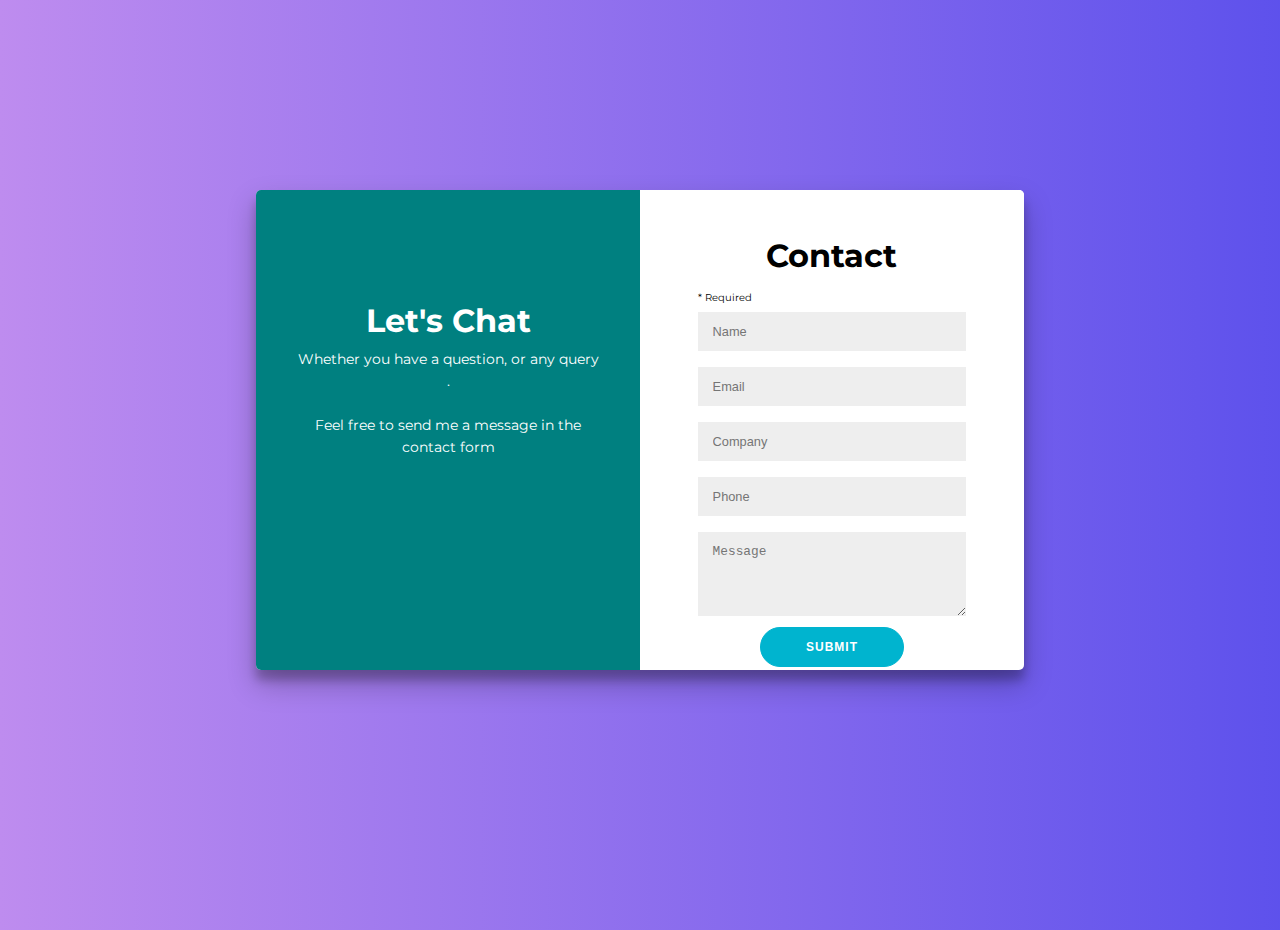
<file: contact.html>
<!DOCTYPE html>
<html lang="en">
<head>
    <meta charset="UTF-8">
    <meta name="viewport" content="width=device-width, initial-scale=1.0">
    <title>Document</title>
    <link rel="stylesheet" href="contact.css">
</head>
<body>
  
    <div class="container">
        <div class="form-container">
          <div class="left-container">
            <div class="left-inner-container">
            <h2>Let's Chat</h2>
            <p>Whether you have a question, or any query .</p>
              <br>
              <p>Feel free to send me a message in the contact form</p>
          </div>
            </div>
          <div class="right-container">
            <div class="right-inner-container">
              <form action="#">
                  <h2 class="lg-view">Contact</h2>
            <h2 class="sm-view">Let's Chat</h2>
                 <p>* Required</p>
                <input type="text" placeholder="Name " required />
            <input type="email" placeholder="Email " required/>
                  <input type="text" placeholder="Company" required />
                  <input type="phone" placeholder="Phone" required/>
                <textarea rows="4" placeholder="Message" required></textarea>
                  <button>Submit</button>
                  
                </form>
              
            </div>
          </div>
        </div>
      </div>
      
</body>
</html>
</file>
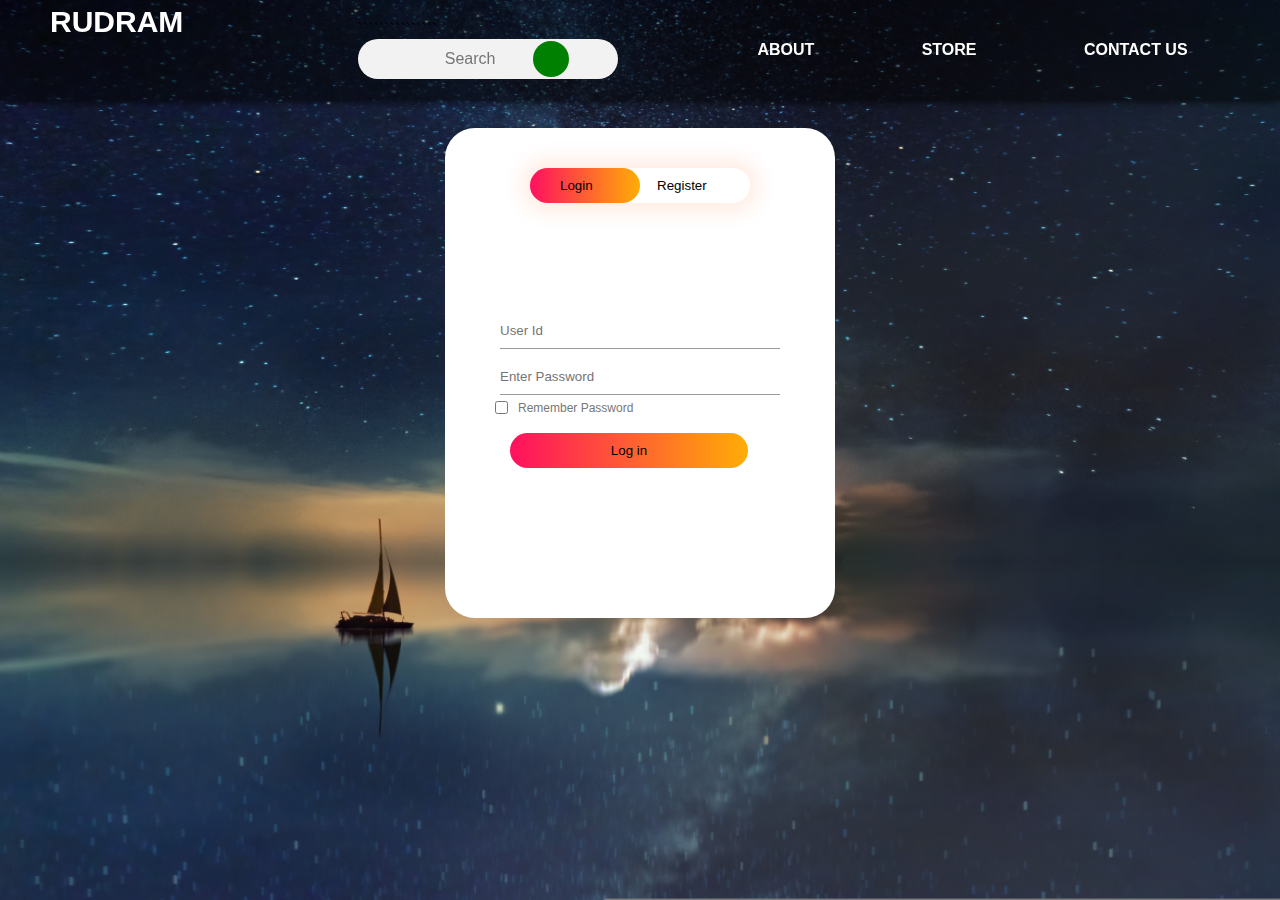
<file: login2.html>
<!DOCTYPE html>
<html lang="en">
<head>
    <title>Login and registration form</title>
    <link rel="stylesheet" href="login2.css">
</head>
<body>
    <header>
        <input type ="checkbox" name ="" id ="chk1">
        <div class="logo"><h1>RUDRAM</h1></div>
            <div class="search-box">```````````````
                <form>
                    <input type ="text" name ="search" id ="srch" placeholder="Search">
                    <button  type ="submit"><i class="fa fa-search"></i></button>
                </form>
            </div>
            <ul>
                <li><a href="About.html">About</a></li>
                <li><a href="product.html">Store</a></li>
                <li><a href="contact.html">Contact Us</a></li>
                 
            </ul>
            </div>
    </header>
    <div class="hero">
            <div class="form-box">
                <div class="button-box">
                    <div id="btn"></div>
                    <button type="button" class="toggle-btn" onclick="login()">Login</button>
                    <button type="button" class="toggle-btn"onclick="register()">Register</button>
                </div>
                <form id="login" class="input-group">
                    <input type="text" class="input-field" placeholder="User Id"
                    required>
                    <input type="password" class="input-field" placeholder="Enter Password"
                    required>
                    <input type="checkbox" class="check-box"><span>Remember Password</span>
                    <button type="submit" class="submit-btn" onclick="newpage()">Log in</button>

                </form>
                <form id="register" class="input-group">
                    <input type="text" class="input-field" placeholder="User Id"
                    required><input type="email" class="input-field" placeholder="Email id"
                    required>
                    <input type="password" class="input-field" placeholder="Enter Password"
                    required>
                    <input type="checkbox" class="check-box"><span>I agree to the terms and conditions</span>
                    <button type="submit" class="submit-btn">Register</button>

                </form>
            </div>
            
    </div>
    <script>
        var x=document.getElementById("login")
        var y=document.getElementById("register")
        var z=document.getElementById("btn")
        function register(){
            x.style.left="-400px"
            y.style.left="50px"
            z.style.left="110px"
        }function login(){
            x.style.left="50px"
            y.style.left="450px"
            z.style.left="0"
        }
        function newpage(){
            var newpageurl = 'Index.html'
        window.open(newpageurl,'_blank')        }
    </script>
</body>
</html>
</file>
<file: contact.css>
@import url('https://fonts.googleapis.com/css?family=Montserrat:400,800');

* {
  box-sizing:border-box;
  margin:0;
}


body {
	background: linear-gradient(90deg, #BE8CEF 0%, rgba(61, 46, 232, 0.83) 100%);
  background-size: cover;

	display: flex;
	justify-content: center;
	align-items: center;
	flex-direction: column;
	font-family: 'Montserrat', sans-serif;
  font-size:10px;
	height: 100vh;
	margin: -20px 0 50px;
}

.container {
	background-color: white;
	border-radius: 5px;
  	box-shadow: 0 14px 28px rgba(0,0,0,0.25), 
			0 10px 10px rgba(0,0,0,0.22);
	position: relative;
	overflow: hidden;
	width: 768px;
	max-width: 100%;
	min-height: 480px;
  min-width:370px;
}

h2 {
  font-size:2rem;
  margin-bottom:1rem;
}
.form-container {
  display:flex;
}

.left-container {
  flex:1;
  height:480px;
  background-color:teal;
}
.right-container {
  display:flex;
  flex:1;
  height:460px;
  background-color: white;
  justify-content:center;
  align-items:center;
}

.left-container {
  display:flex;
  flex:1;
  height:480px;
  justify-content:center;
  align-items:center;
    color:white;
}

.left-container p {
  font-size:0.9rem;
}

.right-inner-container {
  width:70%;
  height:80%;
  text-align:center;
}

.left-inner-container {
  height:50%;
  width:80%;
  text-align:center;
  line-height:22px;
}

input, textarea {
	background-color: #eee;
	border: none;
	padding: 12px 15px;
	margin: 8px 0;
	width: 100%;
  font-size:0.8rem;
}

input:focus, textarea:focus{
  outline:1px solid teal;
}

button {
	border-radius: 20px;
	border: 1px solid #00b4cf;
	background-color: #00b4cf;
	color: #FFFFFF;
	font-size: 12px;
	font-weight: bold;
	padding: 12px 45px;
	letter-spacing: 1px;
	text-transform: uppercase;
	transition: transform 80ms ease-in;
  cursor:pointer;
}

button:hover {
  opacity:0.7;
}
@media only screen and (max-width: 600px) {
  .left-container{
    display: none;
  }
  .lg-view {
    display:none;  
  }
}

@media only screen and (min-width: 600px) {
  .sm-view {
    display:none;  
  }
}

form p {
  text-align:left;
}

.return{
  margin-top: 50px;
  padding-top: 50px;
}
</file>
<file: login2.css>
*{
    margin: 0;
    padding: 0;
    font-family:sans-serif ;
   
}


.hero{
    height: 100%;
    width: 100%;
    background-color: orange;
    background-position:center ;
    background-size: cover;
    position: absolute;
    background-image: url(bg.jpg);
    background-position: center;
}

.form-box{
    width: 380px;
    height: 480px;
    position: relative;
    margin: 10% auto;
    background: #fff;
    padding:5px ;
    border-radius: 30px;
    overflow: hidden;
}
.button-box{
    width: 220px;
    margin: 35px auto;
    position: relative;
    box-shadow: 0 0 20px 9px #ff61241f;
    border-radius:30px ;
}
.toggle-btn{
    padding:10px 30px ;
    cursor: pointer;
    background: transparent;
    border: 0;
    outline: none;
    position:relative;
}
#btn{
top: 0;
left: 0;
position: absolute;
width: 110px;
height: 100%;
background:linear-gradient(to right,#ff105f,#ffad06) ;
border-radius: 30px;
transition: .5s;
}
.input-group{
    top: 180px;
    position: absolute;
    width: 280px;
    transition: .5s;

}
.input-field{
    width: 100%;
    padding: 10px 0;
    margin: 5px;
    border-left: 0;
    border-top: 0;
    border-right:0 ;
    border-bottom: 1px solid #999;
    outline: none;
    background: transparent;

}
.submit-btn{
    width: 85%;
    padding: 10px 30px;
    cursor: pointer;
    display:block;
    margin:15px;
    background: linear-gradient(to right,#ff105f,#ffad06);
border: 0;
outline:none ;
border-radius: 30px;
}
.checkbox{
    margin: 30px 10px 30px 0;
}
span{
    color: #777;
    font-size: 12px;
    bottom: 68px;
    position: absolute;
    padding-left: 10px ;
}
#login{
    left: 50px;
}
#register{
    left: 450px;
}
.logo {
    height: 90px;
    width: 100px;
    border-radius: 50px;
}
header{
    width:100%;
    height: 100px;
    display: flex;
    justify-content: space-between;
    align-items: center;
    position: fixed;
    z-index: 99;
    box-shadow: 0 0 10px #000;
    background: rgba(0,0,0,0.5);
}
#chk1{
    display: none;
     
     
}
i{
    color: #fff;
    cursor: pointer;
}
header .logo{
    flex: 1;
    color:#fff;
     
    margin-left: 50px;
    text-transform: uppercase;
    font-size: 15px;
}
header .search-box{
    flex: 1;
    position: relative;
}
.search-box input{
    width:70%;
    height: 40px;
    border: none;
    outline: none;
    background:#f2f2f2;
    border-radius: 30px;
    color:gray;
    font-size: 16px;
    padding-left: 5px;
    padding-right: 40px;
    text-align: center;
     
}
 
.search-box button{
    cursor: pointer;
    width:40px;
    height: 40px;
    border-radius: 30px;
    border:none;
    position: absolute;
    top:18px;
    right: 94px;
    transform: scale(0.9);
    background: green;
    color: #fff;
}
header ul {
    flex:2;
    display: flex;
    justify-content: space-evenly;
}
header ul li{
    list-style: none;
}
header ul li a{
    text-decoration: none;
    color:#fff;
    font-weight: 600;
    text-transform: uppercase;
    padding: 10px 15px;
}
header ul li a:hover{
    border-bottom: 2px solid cadetblue;
}
header .menu{
    font-size: 2.5em;
    display: none;
}
@media(max-width:1000px){
    .search-box button{
        position: absolute;
    }
    header ul{
        position: fixed;
        top:100px;
        right: -100%;
        background: rgba(0,0,0,0.5);
        height: calc(100vh - 100px);
        width:50%;
        flex-direction: column;
        align-items: center;
        transition: right 0.5s linear;
    }
     
    header .menu{
        display: block;
        width:100px;
        text-align: center;
    }
    #chk1:checked ~ ul{
        right: 0;
        
    }
  
}
</file>
